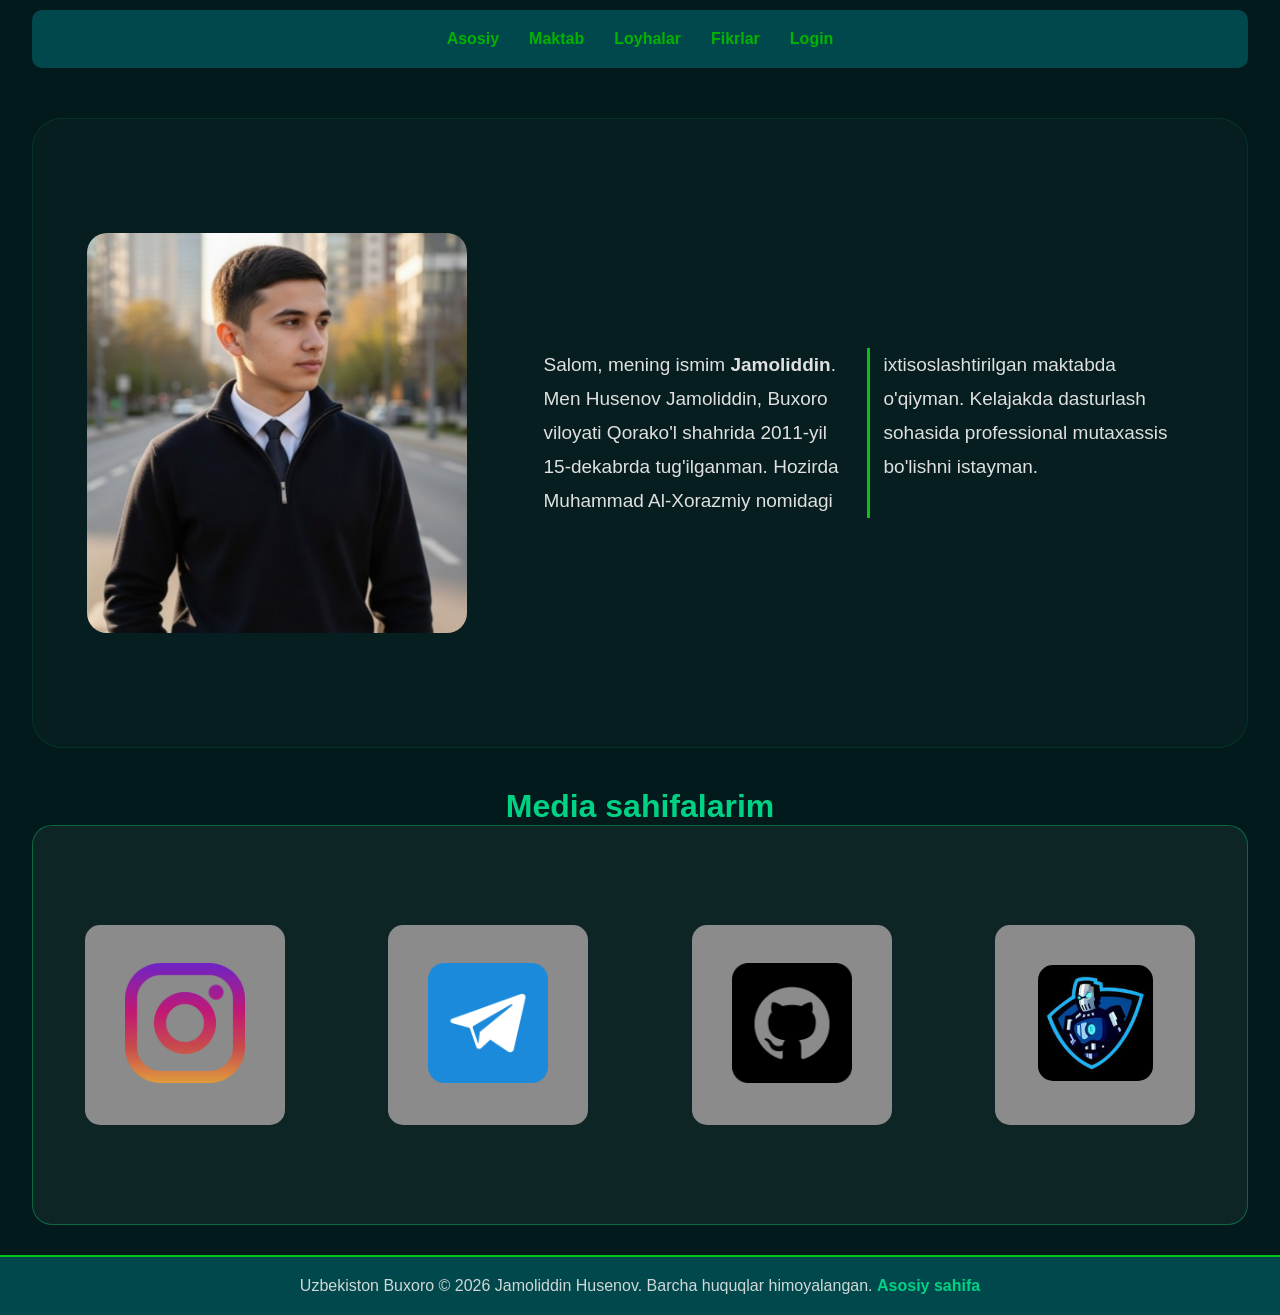
<file: index.html>
<!DOCTYPE html>
<html lang="en">
<head>
        <title>Jamoliddin Portfolio</title>
<meta name="description" content="Jamoliddin web developer portfolio">
<meta name="keywords" content="Jamoliddin, web developer, html css javascript">
    <meta name="viewport" content="width=device-width, initial-scale=1.0">
    <link rel="stylesheet" href="style.css">
</head>
<body>
    <header>    
        <div class="header">
            <ul>
                 <li><a href="index.html">Asosiy</a></li>
                <li><a href="maktab.html">Maktab</a></li>
                <li><a href="loyhalar.html">Loyhalar</a></li>
                <li><a href="fikirlar.html">Fikrlar</a></li>
                <li><a href="login.html">Login</a></li>
            </ul>
        </div>
    </header>

    <section class="mothermain">
        <div class="photo">
            <img src="06_03_2026 19_09_32.png" alt="Jamoliddin">
        </div>
        <div class="text"> 
            <p>Salom, mening ismim <strong>Jamoliddin</strong>.</p>
            <p>Men Husenov Jamoliddin, Buxoro viloyati Qorako'l shahrida 2011-yil 15-dekabrda tug'ilganman. Hozirda Muhammad Al-Xorazmiy nomidagi ixtisoslashtirilgan maktabda o'qiyman. Kelajakda dasturlash sohasida professional mutaxassis bo'lishni istayman.</p>
        </div>  
    </section>
     <center><h1>Media sahifalarim</h1></center>
    <section class="mothermain_676">
            <div class="insta"><a href="https://www.instagram.com/"><img src="instagram.png" alt="Instagram"></a></div>
            <div class="tg"><a href="https://t.me/"><img src="telegram.png" alt="Telegram"></a></div>
            <div class="github"><a href="https://github.com/"><img src="github.png" alt="GitHub"></a></div>
            <div class="robotics"><a href="https://robocontest.uz/"><img src="images.jpg" alt="Robocontest"></a></div>
    </section>

   <footer>
        <p>Uzbekiston Buxoro © 2026 Jamoliddin Husenov. Barcha huquqlar himoyalangan. <a href="index.html">Asosiy sahifa</a></p>
 </footer>

</body>
</html>
</file>
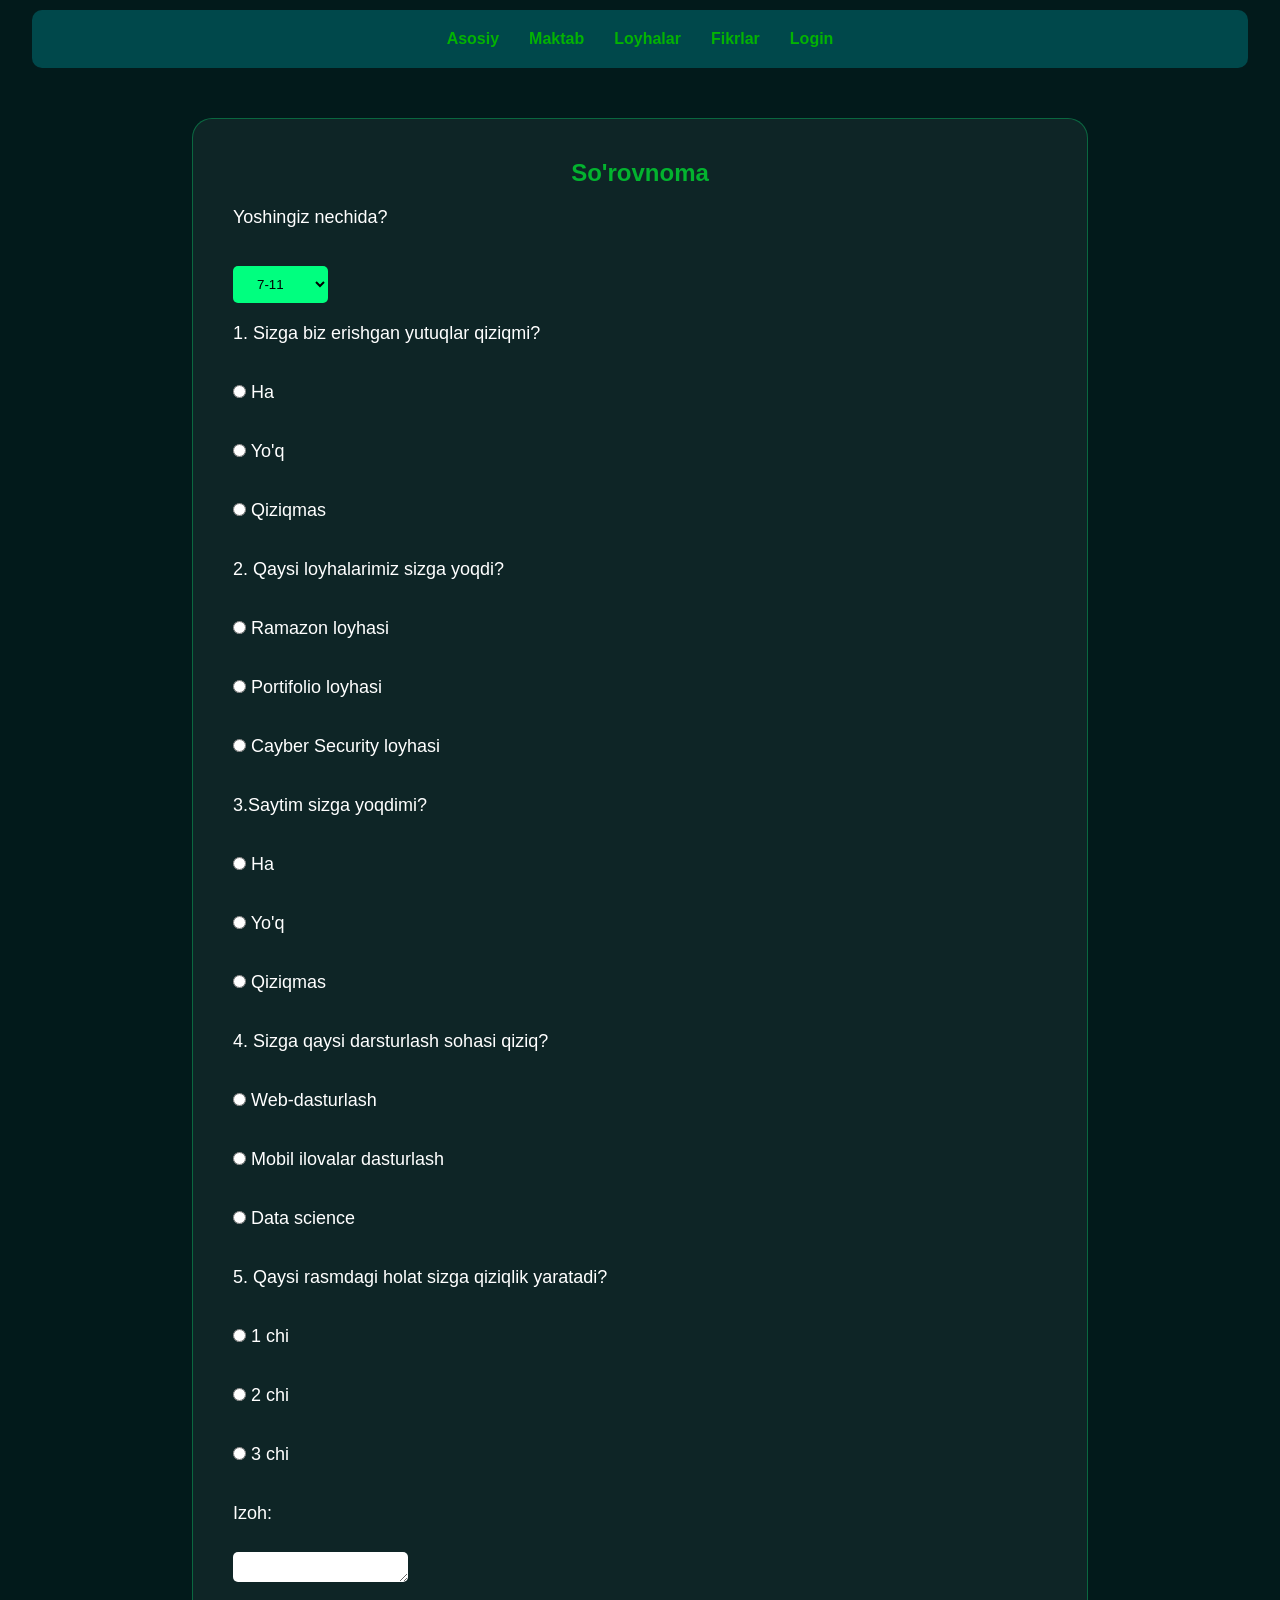
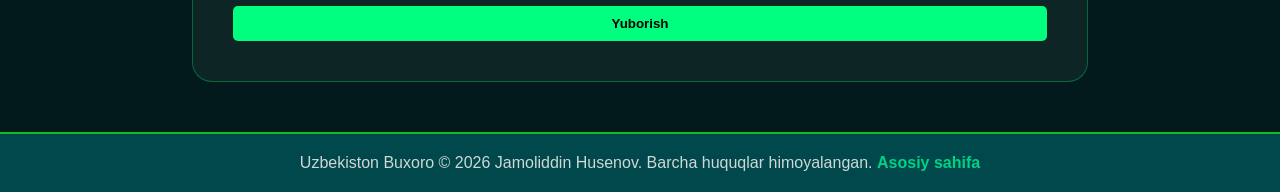
<file: fikirlar.html>
<!DOCTYPE html>
<html lang="en">
<head>
    <meta charset="UTF-8">
    <meta name="viewport" content="width=device-width, initial-scale=1.0">
    <title>Document</title>
    <link rel="stylesheet" href="style.css">
</head>
<body>
    <header>
        <div class="header">    
            <ul>
               <li><a href="index.html">Asosiy</a></li>
                <li><a href="maktab.html">Maktab</a></li>
                <li><a href="loyhalar.html">Loyhalar</a></li>
                <li><a href="fikirlar.html">Fikrlar</a></li>
                <li><a href="login.html">Login</a></li>
            </ul>
        </div>
          <header>
    </header>
    <section class="mothermain1">
            <div class="opo">
  <form action="">
    <h1>So'rovnoma</h1>

    <div>
      <label for="kurs">Yoshingiz nechida?</label><br>
      <select id="kurs">
        <option value="7-11">7-11</option>
        <option value="12-16">12-16</option>
        <option value="17-21">17-21</option>
        <option value="22-30">22-30</option>
        <option value="31-40">31-40</option> 
      </select>
    </div>

    <div>
      <label>1. Sizga biz erishgan yutuqlar qiziqmi?</label><br>
      <label><input type="radio" name="checkbox"> Ha</label><br>
      <label><input type="radio" name="checkbox"> Yo'q</label><br>
      <label><input type="radio" name="checkbox"> Qiziqmas</label><br>
    </div>
    <div>
      <label>2. Qaysi loyhalarimiz sizga yoqdi?</label><br>
      <label><input type="radio" name="checkbox2"> Ramazon loyhasi</label><br>
      <label><input type="radio" name="checkbox2"> Portifolio loyhasi</label><br>
      <label><input type="radio" name="checkbox2"> Cayber Security loyhasi</label><br>
    </div>
      <div>
      <label>3.Saytim sizga yoqdimi?</label><br>
      <label><input type="radio" name="checkbox3"> Ha</label><br>
      <label><input type="radio" name="checkbox3"> Yo'q</label><br>
      <label><input type="radio" name="checkbox3"> Qiziqmas</label><br>
    </div>
        <div>
      <label>4. Sizga qaysi darsturlash sohasi qiziq?</label><br>
      <label><input type="radio" name="checkbox4"> Web-dasturlash</label><br>
      <label><input type="radio" name="checkbox4"> Mobil ilovalar dasturlash</label><br>
      <label><input type="radio" name="checkbox4"> Data science</label><br>
    </div>
        <div>
      <label>5. Qaysi rasmdagi holat sizga qiziqlik yaratadi?</label><br>
      <label><input type="radio" name="checkbox5"> 1 chi</label><br>
      <label><input type="radio" name="checkbox5"> 2 chi</label><br>
      <label><input type="radio" name="checkbox5"> 3 chi</label><br>
    </div>
    <div>
      <label for="comment" colms="50"  rows="40" >Izoh:</label><br>
      <textarea id="comment"></textarea>
    </div>      

    <button type="submit">Yuborish</button>
  </form>
</div>
        </section>
           <div class="main-content">
    </div>
     <footer>
        <p>Uzbekiston Buxoro © 2026 Jamoliddin Husenov. Barcha huquqlar himoyalangan. <a href="index.html">Asosiy sahifa</a></p>
 </footer>
</body>
</html>
</file>
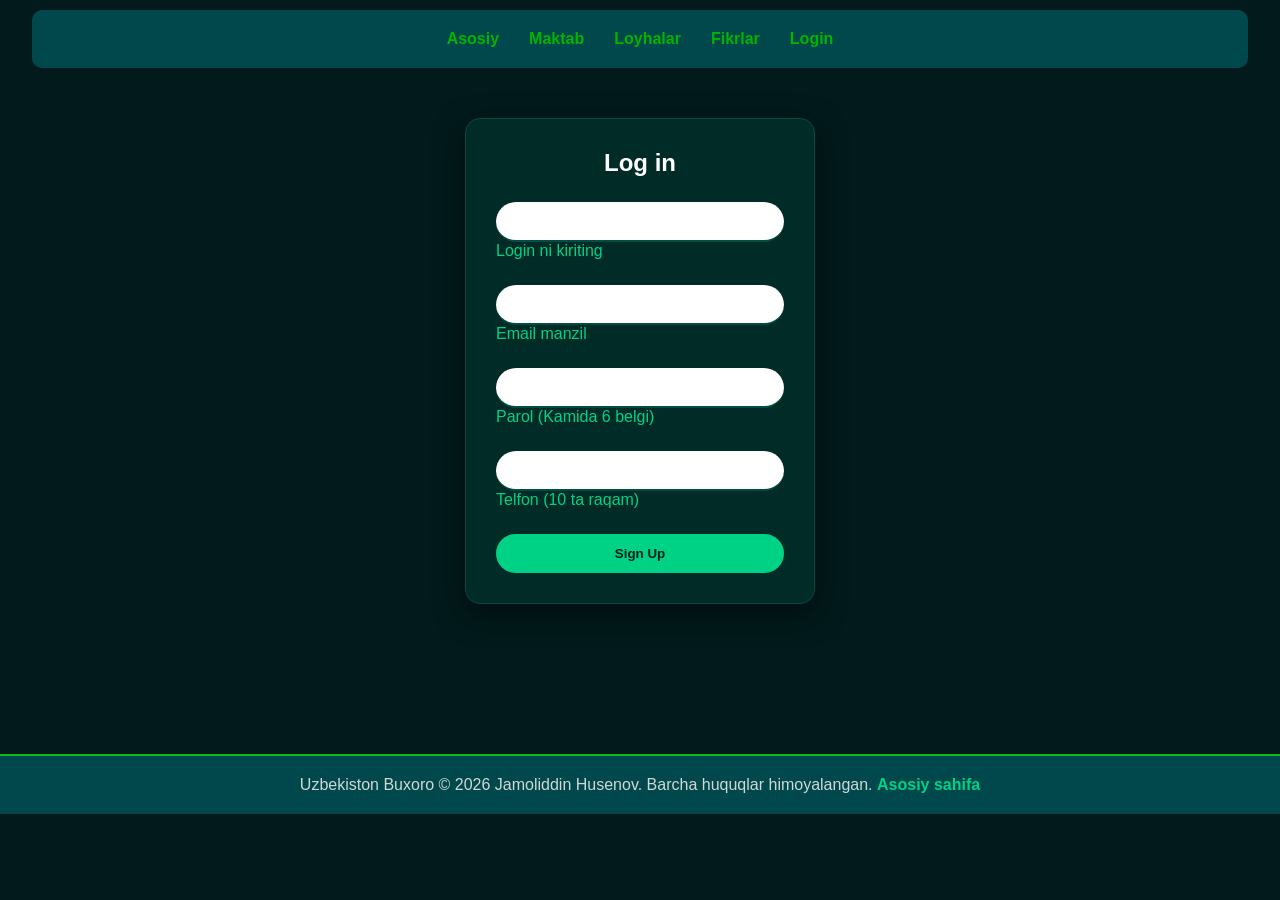
<file: login.html>
<!DOCTYPE html> 
<html lang="en">
<head>
  <meta charset="UTF-8">
  <meta name="viewport" content="width=device-width, initial-scale=1.0">
  <title>Document</title>
  <link rel="stylesheet" href="style.css">
</head>
<body>
     <header>
      <div class="header">
      <ul>
           <li><a href="index.html">Asosiy</a></li>
                <li><a href="maktab.html">Maktab</a></li>
                <li><a href="loyhalar.html">Loyhalar</a></li>
                <li><a href="fikirlar.html">Fikrlar</a></li>
                <li><a href="login.html">Login</a></li>
       </ul>
   </div>
     <header>

  <div class="form-container">
  <h2>Log in</h2>
    <div class="field">
      <input type="text">
      <label for="">Login ni kiriting</label>
    </div>
  <div class="field">
    <input type="email">
    <label>Email manzil</label>
  </div>
 
  <div class="field">
    <input type="password" placeholder=" " required minlength="6" />
    <label>Parol (Kamida 6 belgi)</label>
  </div>

  <div class="field">
    <input type="tel" placeholder=" " required pattern="[0-9]{10}" />
    <label>Telfon (10 ta raqam)</label>
  </div>

  <button type="submit">Sign Up</button>
</div>
<div class="apce">

</div>
<footer>
        <p>Uzbekiston Buxoro © 2026 Jamoliddin Husenov. Barcha huquqlar himoyalangan. <a href="index.html">Asosiy sahifa</a></p>
 </footer>
</body>
</html>
</file>
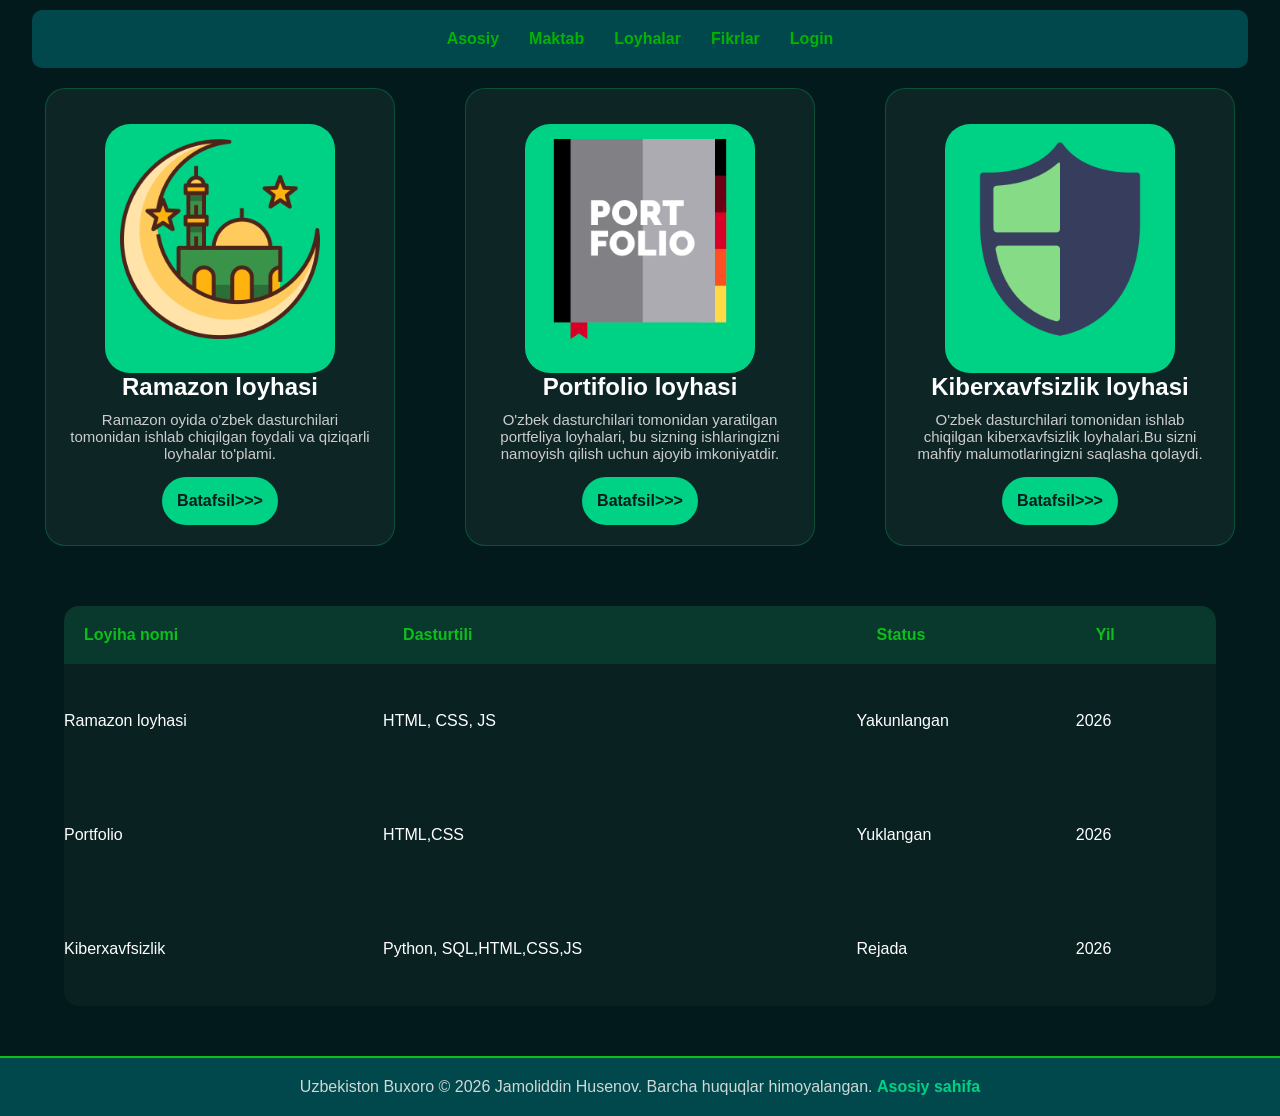
<file: loyhalar.html>
<!DOCTYPE html>
<html lang="en">
<head>
    <meta charset="UTF-8">
    <meta name="viewport" content="width=device-width, initial-scale=1.0">
    <title>Document</title>
    <link rel="stylesheet" href="style.css">
</head>
<body>
         <header>    
        <div class="header">
            <ul>
           <li><a href="index.html">Asosiy</a></li>
                <li><a href="maktab.html">Maktab</a></li>
                <li><a href="loyhalar.html">Loyhalar</a></li>
                <li><a href="fikirlar.html">Fikrlar</a></li>
                <li><a href="login.html">Login</a></li>
            </ul>
        </div>
    </header>
    <section class="projects">
        <div class="project1">
            <a href="https://ramazon.xorazmiyedu.uz/"><img src="mosque.png" alt="Sayt rasmi!"> </a>  
            <h2>Ramazon loyhasi</h2>
            <p>Ramazon oyida o'zbek dasturchilari tomonidan ishlab chiqilgan foydali va qiziqarli loyhalar to'plami.</p>
            <a href="https://ramazon.xorazmiyedu.uz/">Batafsil>>></a>
        </div>
        <div class="project2">
            <a href="index.html"><img src="portfolio.png" alt="Sayt rasmi!"></a>
            <h2>Portifolio loyhasi</h2>
            <p>O'zbek dasturchilari tomonidan yaratilgan portfeliya loyhalari, bu sizning ishlaringizni namoyish qilish uchun ajoyib imkoniyatdir.</p>
            <a href="">Batafsil>>></a>
        </div>
        <div class="project3">
            <a href="#"><img src="cyber-security.png" alt="Sayt rasmi!"></a>
            <h2>Kiberxavfsizlik loyhasi</h2>
            <p>O'zbek dasturchilari tomonidan ishlab chiqilgan kiberxavfsizlik loyhalari.Bu sizni mahfiy malumotlaringizni saqlasha qolaydi.</p>
            <a href="#">Batafsil>>></a>
        </div>
        </section>
     <table class="project-table">
    <thead>
        <tr>
            <th>Loyiha nomi</th>
            <th>Dasturtili</th>
            <th>Status</th>
            <th>Yil</th>
        </tr>
    </thead>
    <tbody>
        <tr>
            <td>Ramazon loyhasi</td>
            <td>HTML, CSS, JS</td>
            <td>Yakunlangan</td>
            <td>2026</td>
        </tr>
        <tr>
            <td>Portfolio</td>
            <td>HTML,CSS</td>
            <td>Yuklangan</td>
            <td>2026</td>
        </tr>
        <tr>
            <td>Kiberxavfsizlik</td>
            <td>Python, SQL,HTML,CSS,JS</td>
            <td>Rejada</td>
            <td>2026</td>
        </tr>
    </tbody>
</table>
    <footer>
        <p>Uzbekiston Buxoro © 2026 Jamoliddin Husenov. Barcha huquqlar himoyalangan. <a href="index.html">Asosiy sahifa</a></p>
 </footer>
</body>
</html>
</file>
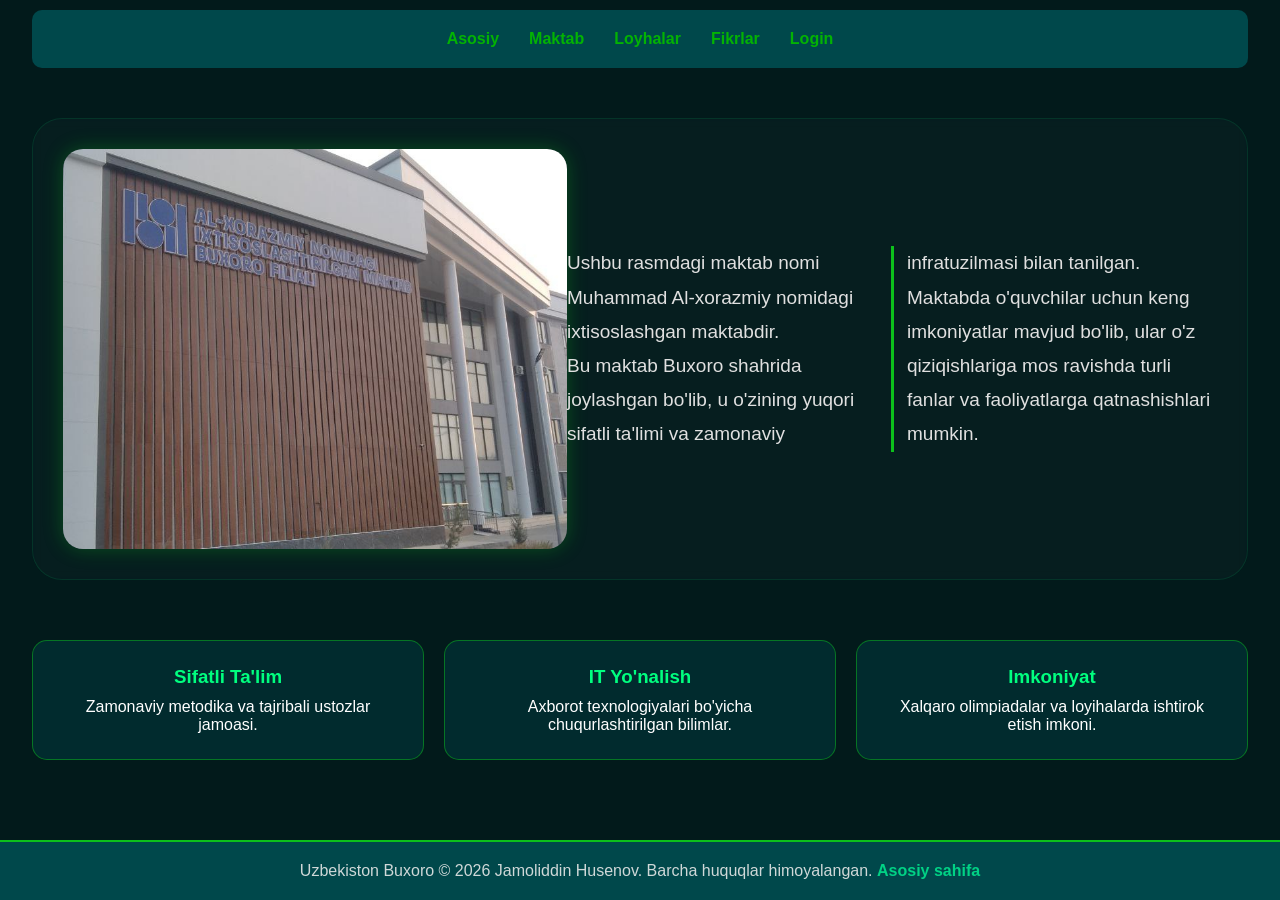
<file: maktab.html>
<!DOCTYPE html>
<html lang="en">
<head>
    <meta charset="UTF-8">
    <meta name="viewport" content="width=device-width, initial-scale=1.0">
    <title>Maktab Sahifasi</title>
    <link rel="stylesheet" href="style.css">
</head>
<body>
    <header>
        <div class="header">    
            <ul>
           <li><a href="index.html">Asosiy</a></li>
                <li><a href="maktab.html">Maktab</a></li>
                <li><a href="loyhalar.html">Loyhalar</a></li>
                <li><a href="fikirlar.html">Fikrlar</a></li>
                <li><a href="login.html">Login</a></li>
            </ul>
        </div>
    </header>

    <div class="allpage">
        <div class="mothermain3">
            <img src="photo_2026-03-07_09-11-00.jpg" alt="Maktab rasmi!">
        </div>
        <div class="text">
            <p>Ushbu rasmdagi maktab nomi Muhammad Al-xorazmiy nomidagi ixtisoslashgan maktabdir.</p>
            <p>Bu maktab Buxoro shahrida joylashgan bo'lib, u o'zining yuqori sifatli ta'limi va zamonaviy infratuzilmasi bilan tanilgan. Maktabda o'quvchilar uchun keng imkoniyatlar mavjud bo'lib, ular o'z qiziqishlariga mos ravishda turli fanlar va faoliyatlarga qatnashishlari mumkin.</p>
        </div>
    </div>

    <div class="info-container">
        <div class="info-box">
            <h3>Sifatli Ta'lim</h3>
            <p>Zamonaviy metodika va tajribali ustozlar jamoasi.</p>
        </div>
        <div class="info-box">
            <h3>IT Yo'nalish</h3>
            <p>Axborot texnologiyalari bo'yicha chuqurlashtirilgan bilimlar.</p>
        </div>
        <div class="info-box">
            <h3>Imkoniyat</h3>
            <p>Xalqaro olimpiadalar va loyihalarda ishtirok etish imkoni.</p>
        </div>
    </div>

    <div class="main-content"></div>

    <footer>
        <p>Uzbekiston Buxoro © 2026 Jamoliddin Husenov. Barcha huquqlar himoyalangan. <a href="index.html">Asosiy sahifa</a></p>
 </footer>
</body>
</html>
</file>
<file: style.css>
* {
  box-sizing: border-box;
  margin: 0;
  padding: 0;
  font-family: 'Segoe UI', Tahoma, Geneva, Verdana, sans-serif;
}

body {
    color: #00d285;
    font-family: sans-serif;
    margin: 0;
    padding: 0;
    background-color: rgb(2, 26, 27);
    display: flex;
    flex-direction: column;
    min-height: 100vh;
}
html {
    height: 100%;
}
.header {
    margin: auto;
    display: flex;
    justify-content: space-around;
    align-items: center;
    background-color: #003d36;
    padding: 20px;
    text-align: center;
    border-radius: 0 0 15px 15px;
    gap: 20px;
    width: 95%;
}

.header {
    background-color: rgb(0, 72, 75);
    padding: 20px;
    width: 95%;
    margin: 10px auto;
    border-radius: 10px;
}

.header ul {
    list-style: none;
    display: flex;
    justify-content: space-around;
    align-items: center;
    gap: 30px;
}

.header li a {
    text-decoration: none;
    color: rgb(3, 179, 3);
    font-weight: bold;
    transition: 0.3s;
}

.header li a:hover {
    color: white;
}

.mothermain {
  margin: 40px auto;
  padding: 40px;
  display: flex;
  gap: 50px;
  justify-content: space-around;
  align-items: center;
  width: 95%;
  min-height: 70vh;
  border-radius: 30px;
  backdrop-filter: blur(5px);
  background-color: rgba(255, 255, 255, 0.02);
  border: 1px solid rgba(0, 255, 127, 0.1);
}

.photo {
  width: 380px;
  height: 400px;
}

.photo img {
  width: 100%;
  height: 100%;
  object-fit: cover;
  border-radius: 20px;
  transition: transform 0.5s ease ;
  box-shadow: 0.3s ease;
}

.photo img:hover {
  transform: scale(1.05);
  box-shadow: 0 0 40px rgba(12, 192, 27, 0.5);
}

.text {
  column-gap: 30px;
  column-count: 2;
  column-rule: 2px solid rgb(12, 192, 27);
  color: white;
  max-width: 700px;
  line-height: 1.6;
  font-size: 18px;
}
.opo h1{
  color: rgb(3, 179, 47);
  text-align: center;
}
.mothermain1{
    background: rgba(255, 255, 255, 0.05); 
    border: 1px solid rgba(0, 255, 127, 0.3); 
    border-radius: 20px;
    padding: 40px;
    margin: 50px auto;
    color: white;
    width: 70%;
}
.mothermain1 button{
  background-color: rgb(0, 255, 127);
  color: black;
  border: none;
  padding: 10px 20px;
  border-radius: 5px;
  cursor: pointer;
  margin-top: 20px;
}
.mothermain1 button:hover{
  background-color: rgb(0, 255, 127);
  color: white;
  transition: 0.5s;
}
.mothermain1 select{
  background-color: rgb(0, 255, 127);
  color: black;
  border: none;
  padding: 10px 20px;
  border-radius: 5px;
  cursor: pointer;
  margin-top: 20px;
}
.mothermain1 select:hover{
  background-color: rgb(0, 255, 127);
  color: white;
  transition: 0.5s;
}
.mothermain1 label{
  color: white;
  font-size: 18px;
  margin-top: 20px;
  display: block;
}
.mothermain1 textarea{
  text-align: start 20px;
  color: black;
  border: none;
  border-radius: 5px;
  margin-top: 10px;
}

.mothermain button{
  background-color: #00ff7f;
  color: black;
  border: none;
  padding: 10px 20px;
  border-radius: 5px;
  cursor: pointer;
  margin-top: 20px;
}       
.percent{
 width: 100%;
 height: 50%;
}
.allpage {
    display: flex;
    justify-content: space-around;
    align-items: center;
    background: rgba(255, 255, 255, 0.02);
    border-radius: 30px;
    padding: 30px;
    margin: 40px auto;
    width: 95%;
    backdrop-filter: blur(5px);
    border: 1px solid rgba(0, 255, 127, 0.1);
}

.mothermain3 {
    width: 580px;
    height: 400px;
}

.mothermain3 img {
    object-fit: cover;
    border-radius: 20px;
    width: 100%;
    height: 100%;
    box-shadow: 0 0 20px rgba(12, 192, 27, 0.3);
    transition: 0.5s ease;
}

.mothermain3 img:hover {
    transform: scale(1.02);
    box-shadow: 0 0 40px rgba(12, 192, 27, 0.5);
}

.text {
    column-gap: 30px;
    column-count: 2;
    column-rule: 3px solid rgb(12, 192, 27);
    color: #e0e0e0;
    max-width: 650px;
    line-height: 1.8;
    font-size: 19px;
}

.info-container {
    display: flex;
    gap: 20px;
    justify-content: center;
    margin: 20px auto 60px auto;
    width: 95%;
}

.info-box {
    background: rgba(0, 72, 75, 0.4);
    border: 1px solid rgba(12, 192, 27, 0.5);
    padding: 25px;
    border-radius: 15px;
    color: white;
    text-align: center;
    flex: 1;
    transition: 0.3s;
}

.info-box:hover {
    background: rgb(0, 72, 75);
    transform: translateY(-10px);
    border-color: rgb(0, 255, 127);
}

.info-box h3 {
    color: rgb(0, 255, 127);
    margin-bottom: 10px;
}

.main-content {
    flex: 1;
}

.form-container {
    background-color: #002b26;
    width: 350px;
    margin: 50px auto;
    padding: 30px;
    border-radius: 15px;
    box-shadow: 0 10px 30px rgba(0,0,0,0.5);
    border: 1px solid #004d44;
}

.form-container h2 {
    text-align: center;
    color: #ffffff;
    margin-bottom: 25px;
}

.field {
    position: relative;
    margin-bottom: 25px;
}

.field input {
    text-align: center;
    width: 100%;
    padding: 10px 0;
    border: none;
    border-radius: 20px;
    border-bottom: 2px solid #004d44;
    color: #075722;
    outline: none;
    font-size: 16px;
    transition: 0.3s;
}
 .apce{
  width: 100px;
  height: 100px;
 }
.extra-content {
    background: #003d36;
    padding: 10px;
    border-radius: 8px;
    margin-bottom: 20px;
    font-size: 14px;
}

.extra-content ul {
    padding-left: 20px;
}

button {
    width: 100%;
    padding: 12px;
    background-color: #00d285;
    border: none;
    border-radius: 25px;
    color: #011d1a;
    font-weight: bold;
    cursor: pointer;
    transition: 0.3s;
}

button:hover {
    background-color: #ffffff;
    transform: translateY(-2px);
}

.mothermain_676 {
    height: 400px;
    display: flex;
    justify-content: space-around;
    align-items: center;
    background: rgba(255, 255, 255, 0.05); 
    border: 1px solid rgba(0, 255, 127, 0.3); 
    border-radius: 20px;
    margin: auto;
    margin-bottom: 30px;
    color: white;
    width: 95%;
    text-align: center;
}
.mothermain_676 div {
    width: 200px;
    height: 200px;
    backdrop-filter: blur(5px) ;
    background-color: rgb(139, 139, 139);
    border-radius: 15px;
    display: flex;
    justify-content: center;
    align-items: center;
    transition: 0.3s;
}
@keyframes hover{
    0% {
        transform: translateY(0);
        box-shadow: 0 0 20px rgba(12, 192, 27, 0.3);
    }
    50% {
        transform: translateY(-10px);
        box-shadow: 0 0 40px rgba(12, 192, 27, 0.5);
    }
    100% {
        transform: translateY(0);
        box-shadow: 0 0 20px rgba(12, 192, 27, 0.3);
    }
}
.mothermain_676 div:hover {
    background-color: rgb(0, 255, 127);
    transform: translateY(-10px);
}
.mothermain_676 div img {
    width: 60%;
    height: 60%;
    object-fit: contain;
}
.robotics img {
    border-radius: 15px;
}
.projects {
  display: flex;
  justify-content: space-around;
  align-items: center;
  margin: 10px;
}

.project1, .project2, .project3 {
  width: 350px;
  padding: 20px;
  background-color: rgba(255, 255, 255, 0.05);
  border-radius: 20px;
  border: 1px solid rgba(0, 255, 127, 0.2);
  transition: transform 0.3s ease, box-shadow 0.3s ease;
  text-align: center;
}

.project1:hover, .project2:hover, .project3:hover {
  transform: translateY(-10px);
  box-shadow: 0 10px 30px rgba(0, 255, 127, 0.2);
}

.project1 img, .project2 img, .project3 img {
  width: 200px;
  height: 200px;
  border-radius: 15px;
  margin-bottom: 15px;
}

.project1 h2, .project2 h2, .project3 h2 {
  color: white;
  margin-bottom: 10px;
}

.project1 p, .project2 p, .project3 p {
  color: #ccc;
  font-size: 15px;
}
.project-table{
    border-radius: 30px;
    height: 400px;
    width: 95%;
    background-color: #24312a;
    width: 100%;
    border-collapse: collapse;
    margin-top: 20px;
}
.project-table {
  width: 90%;
  margin: 50px auto;
  border-collapse: collapse;
  background-color: rgba(255, 255, 255, 0.03);
  border-radius: 15px;
  overflow: hidden;
  color: white;
  text-align: left;
}

.project-table td {
  align-items: center;
  gap: 20px;
}

.project-table tr:hover {
  background-color: rgba(0, 255, 127, 0.05);
}

.project-table th {
  background-color: rgba(0, 255, 127, 0.1);
  padding: 20px;
  color: rgb(12, 192, 27);
}

footer {
    background-color: #00484b;
    color: #cfd8d8;
    padding: 20px;
    text-align: center;
    width: 100%;
    border-top: 2px solid rgb(12, 192, 27);
}
.footer {
    text-align: center;
    padding: 20px;
    background-color: #003d36;
    bottom: 0;
    width: 100%;
}
.project1 a, .project2 a, .project3 a {
    display: inline-block;
    margin-top: 15px;
    padding:  15px;
    background-color: #00d285;
    color: #011d1a;
    border-radius: 25px;
    text-decoration: none;
    font-weight: bold;
    transition: 0.3s;
}
.project1 a:hover, .project2 a:hover, .project3 a:hover {
    background-color: #ffffff;
    color: #011d1a;
    transform: translateY(-2px);
}
footer a {
    color: #00d285;
    text-decoration: none;
    font-weight: bold;
    transition: 0.3s;
}
footer a:hover {
    color: #ffffff;
}
</file>
